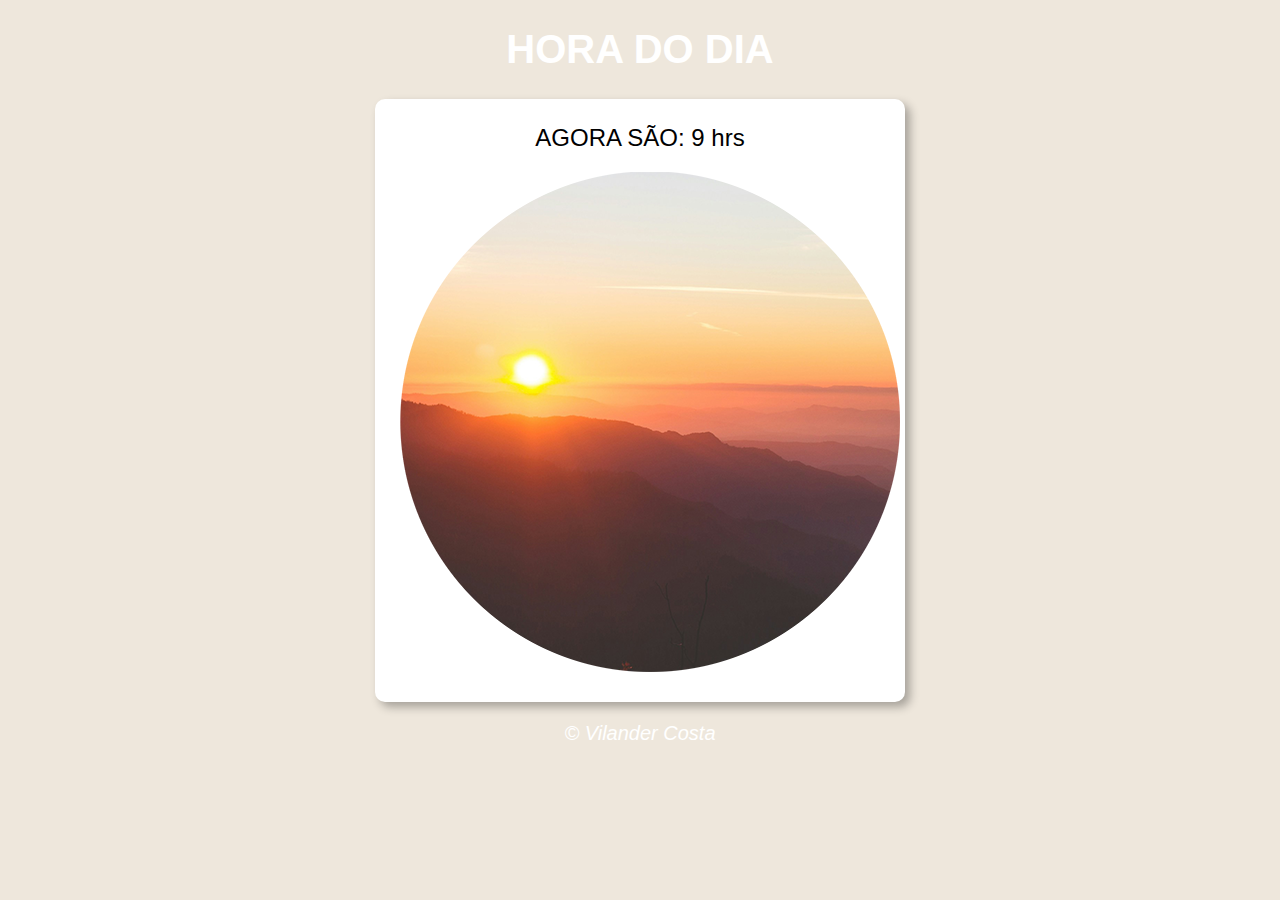
<file: exercicio js/01/index.html>
<!DOCTYPE html>
<html lang="pt-br">
<head>
    <meta charset="UTF-8">
    <meta name="viewport" content="width=device-width, initial-scale=1.0">
    <title>Hora do dia</title>
    <link rel="stylesheet" href="style.css">
</head>
<body onload="fnCarregar()">
    <header>
        <h1>HORA DO DIA</h1>
    </header>

    <section>
        <div id="msg">
        Aqui vai aparecer a mensagem...
        </div>
        <div id="foto">
            <img id="img" src="manha.png" alt="foto do dia">
        </div>
    </section>

    <footer>
        <p>&copy; Vilander Costa</p>
    </footer>
    
    <script src="app.js"></script>
</body>
</html>
</file>
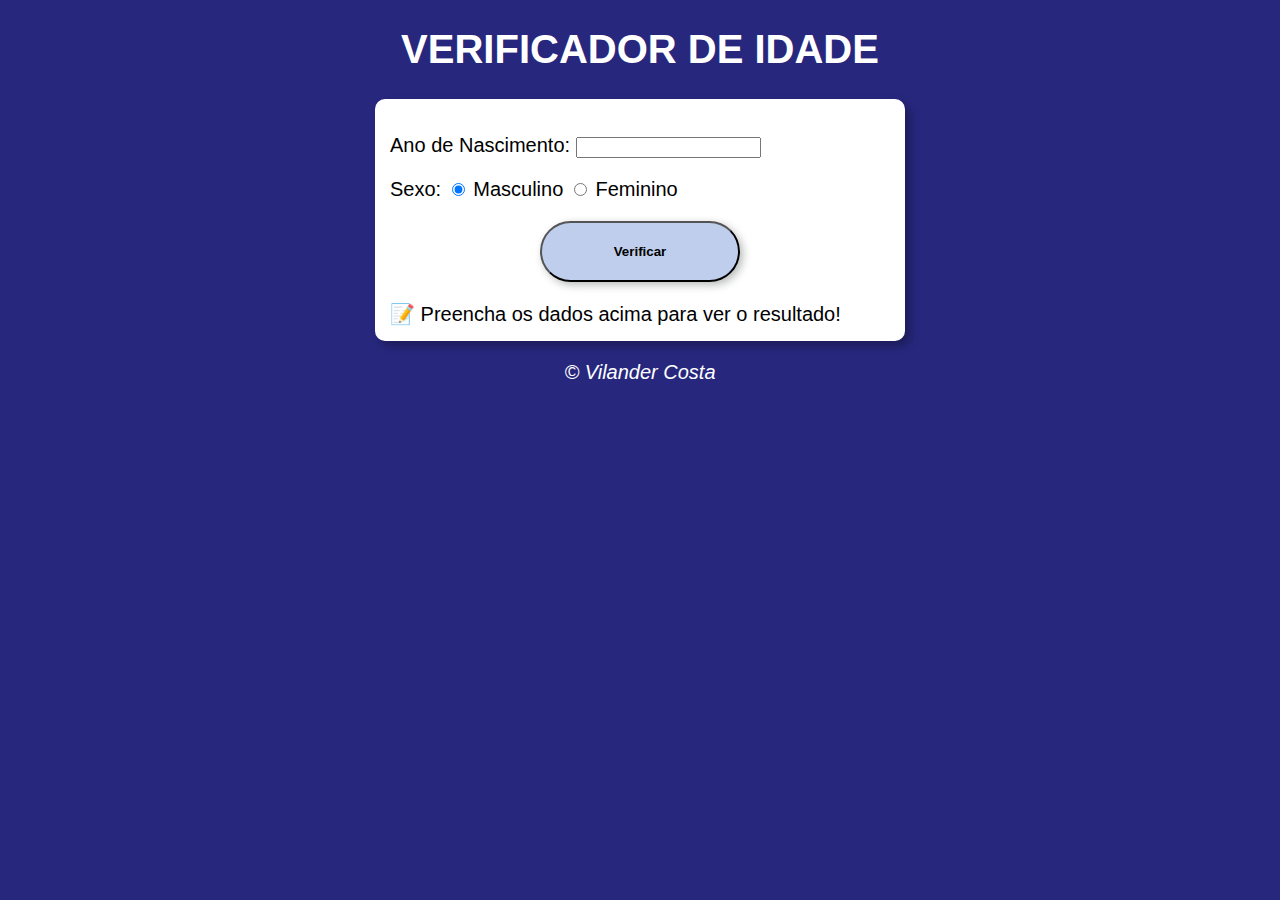
<file: exercicio js/02/index.html>
<!DOCTYPE html>
<html lang="pt-br">
<head>
    <meta charset="UTF-8">
    <meta name="viewport" content="width=device-width, initial-scale=1.0">
    <title>Verificador de Idade</title>
    <link rel="stylesheet" href="style.css">
</head>
<body>
    <header>
        <h1>VERIFICADOR DE IDADE</h1>
    </header>

    <section>
        <div>
          <p>Ano de Nascimento:
            <input type="number" name="txtano" id="txtano" min="0">
          </p>
          <p>Sexo:
            <input type="radio" name="radsex" id="masc" checked>
            <label for="masc">Masculino</label>
            <input type="radio" name="radsex" id="fem">
            <label for="fem">Feminino</label>
          </p>
          <p><input type="button" value="Verificar" id="btn" onclick="verificar()"></p>
        </div>
        <div id="res">
            📝 Preencha os dados acima para ver o resultado!
           
        </div>
    </section>

    <footer>
        <p>&copy; Vilander Costa</p>
    </footer>
    
    <script src="app.js"></script>
</body>
</html>
</file>
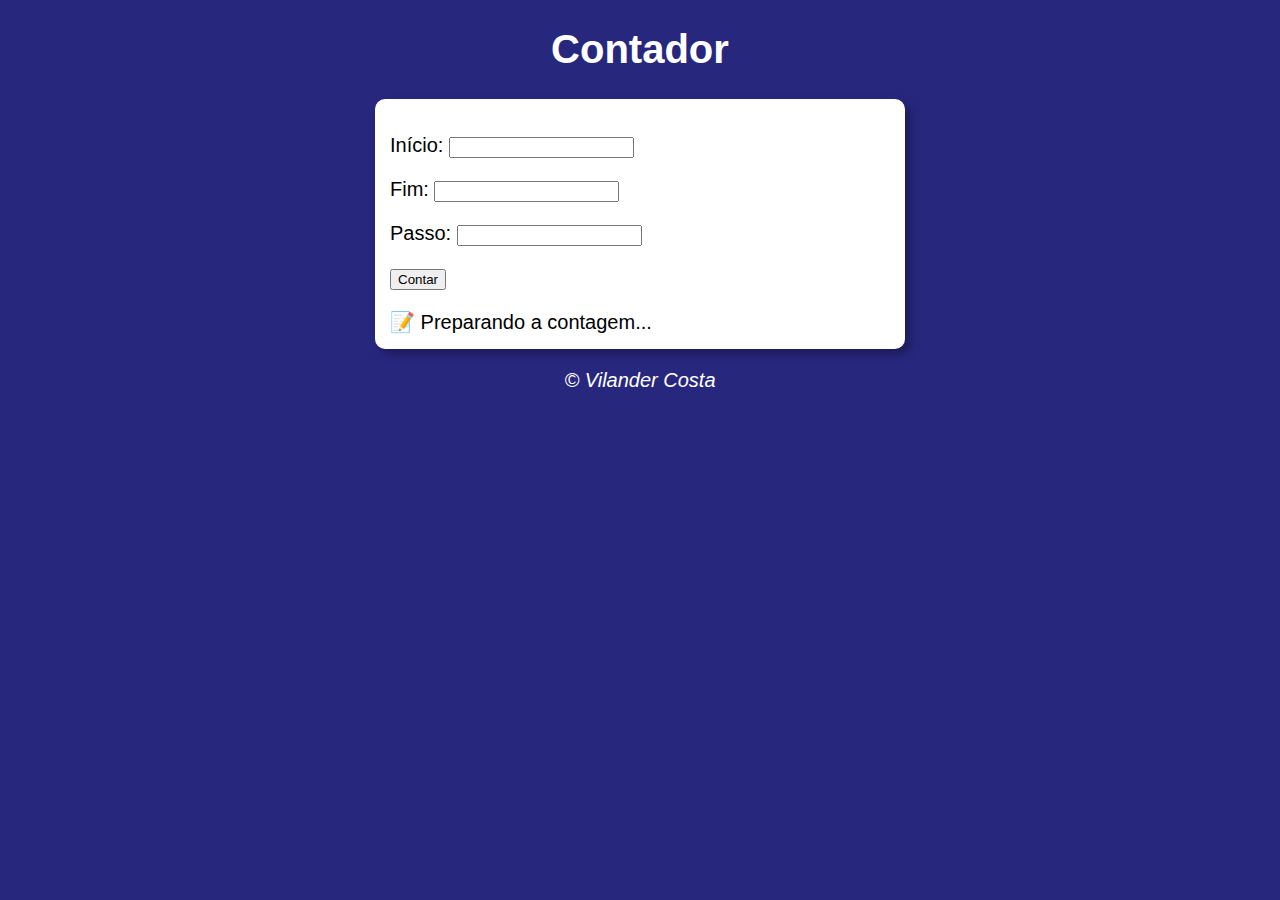
<file: exercicio js/03/index.html>
<!DOCTYPE html>
<html lang="pt-br">
<head>
    <meta charset="UTF-8">
    <meta name="viewport" content="width=device-width, initial-scale=1.0">
    <title>Modelo de Exercicios</title>
    <link rel="stylesheet" href="style.css">
</head>
<body>
    <header>
        <h1>Contador</h1>
    </header>

    <section>
        <div id="dados">
           <p>Início: <input type="number" name="inicio" id="txti"></p>
           <p>Fim: <input type="number" name="fim" id="txtf"></p>
           <p>Passo: <input type="number" name="passo" id="txtp"></p>
           <p><input type="button" value="Contar" onclick="fnContar()"></p>
        </div>
        <div id="res">
            📝 Preparando a contagem...
        </div>
    </section>

    <footer>
        <p>&copy; Vilander Costa</p>
    </footer>
    
    <script src="app.js"></script>
</body>
</html>
</file>
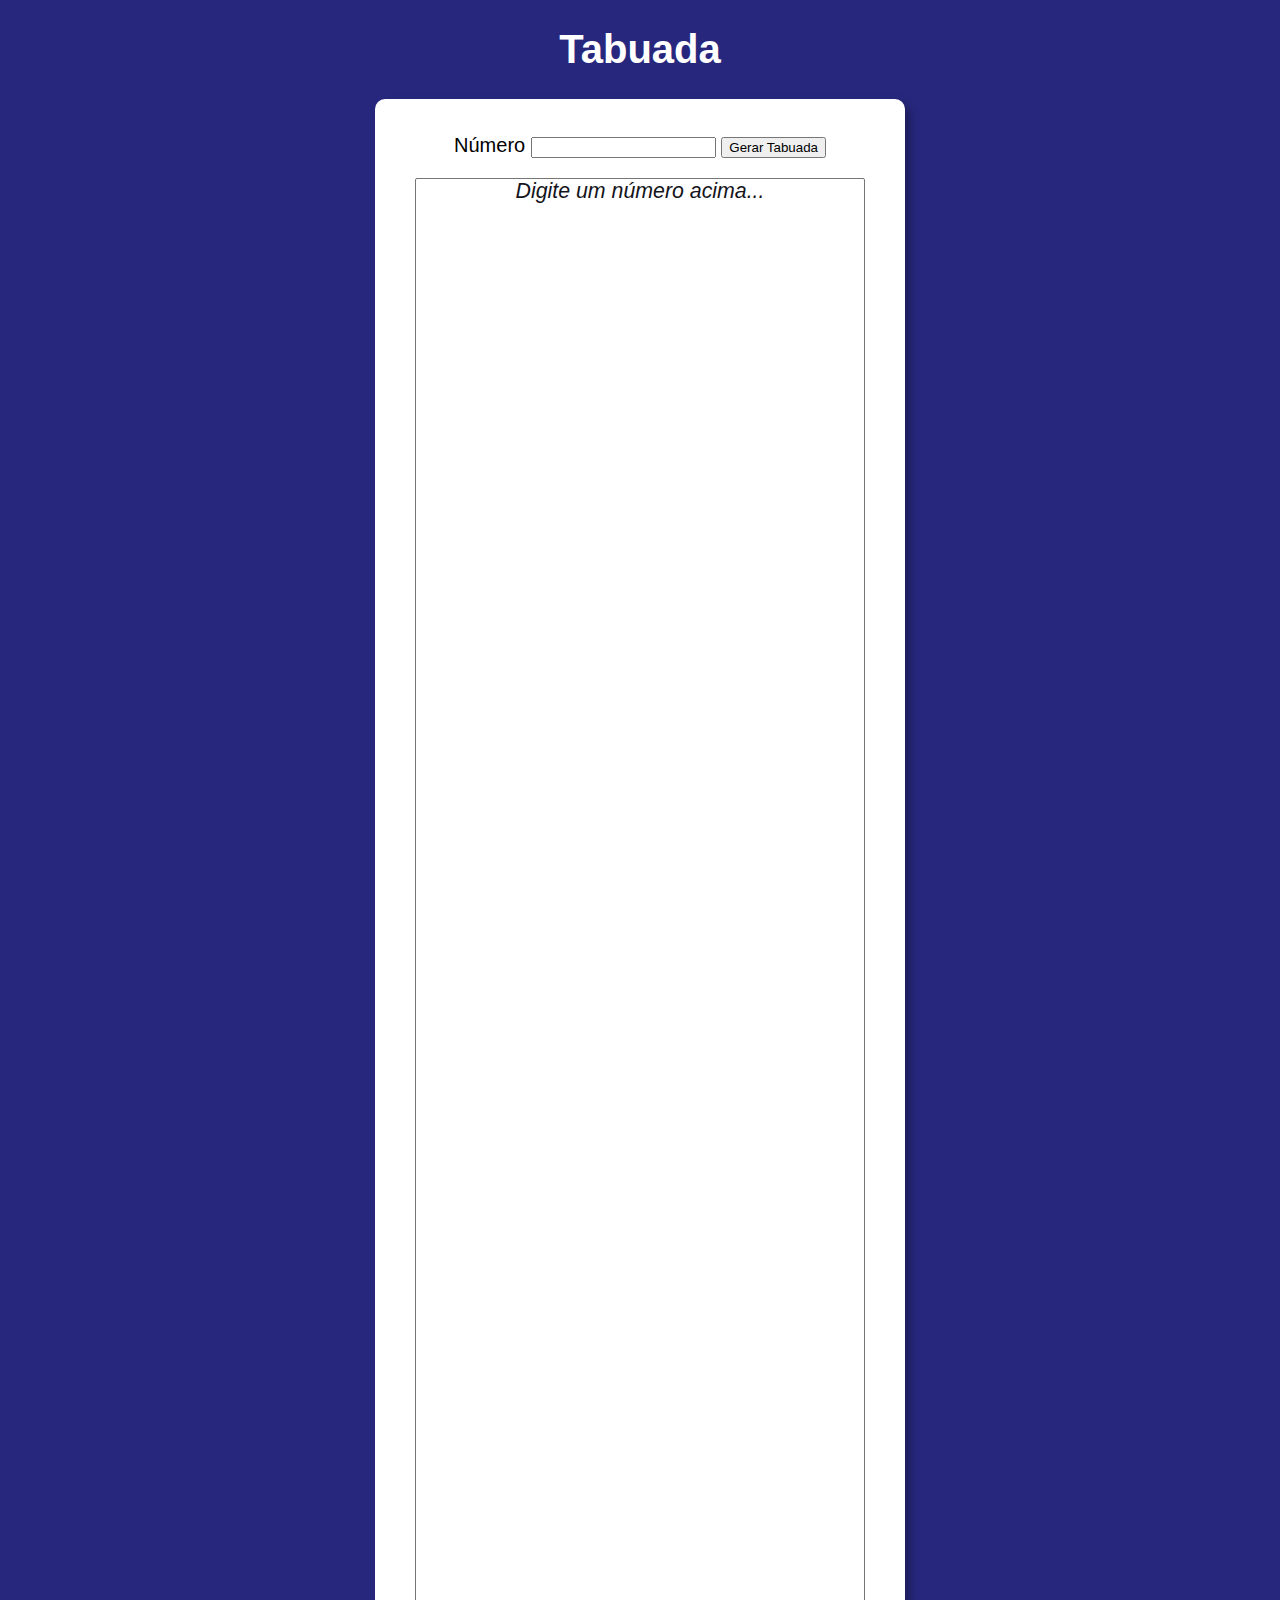
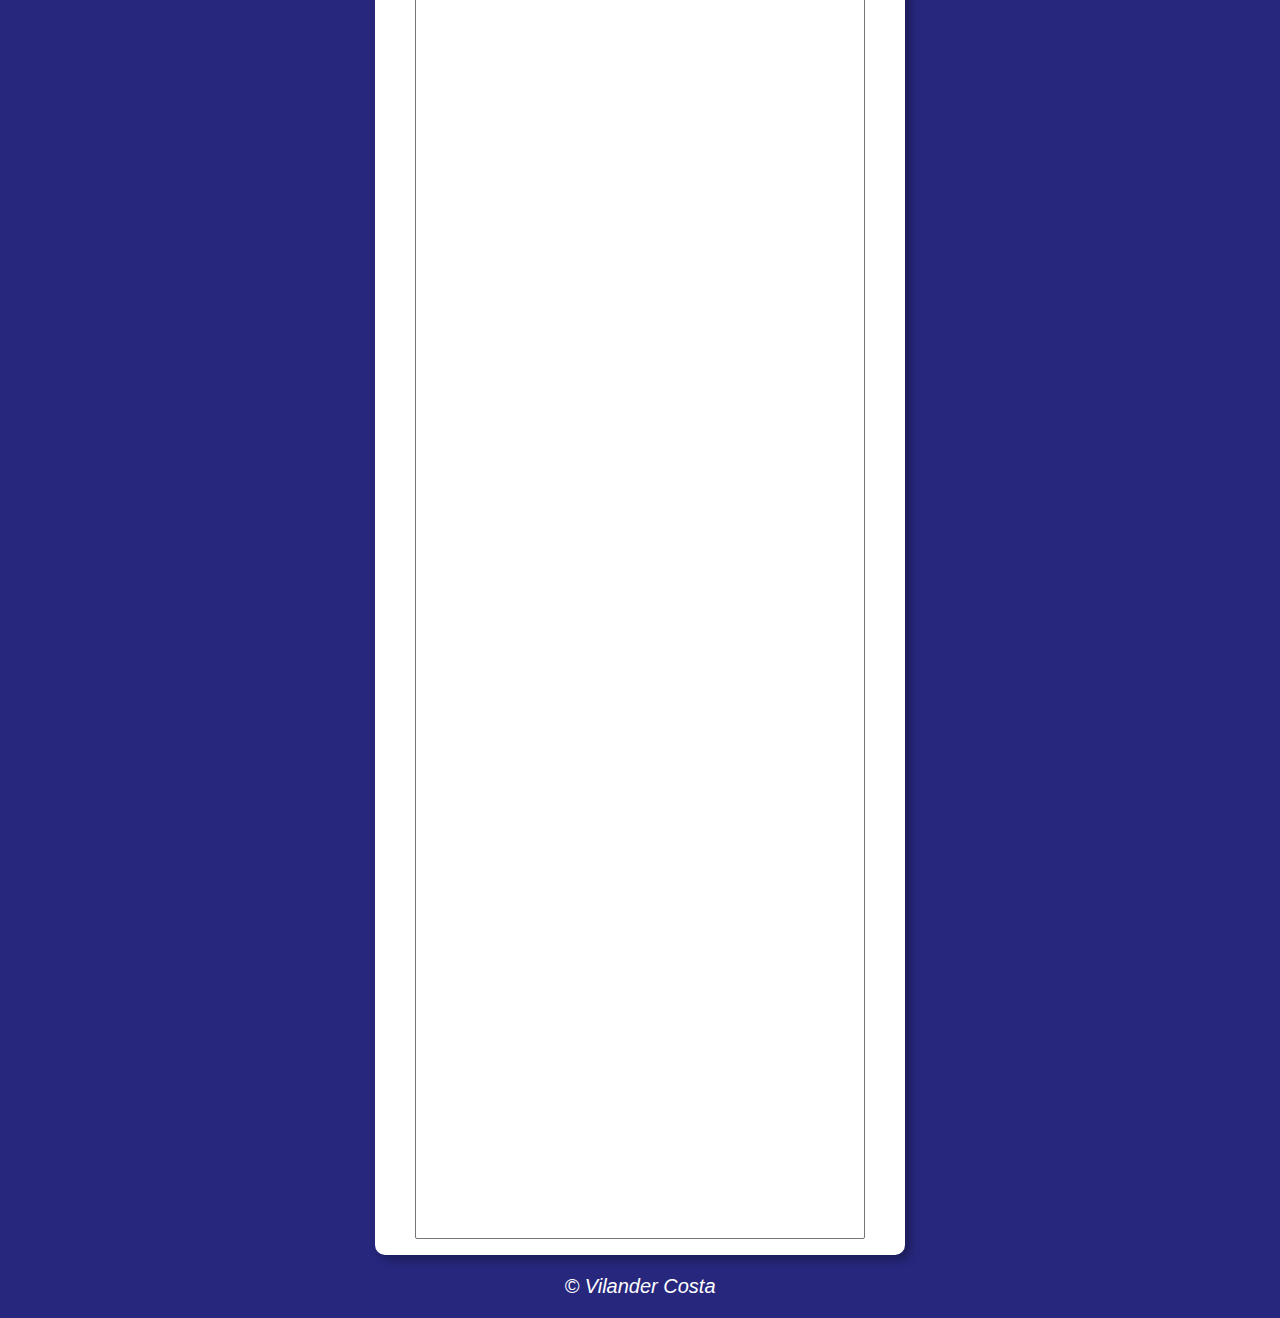
<file: exercicio js/04/index.html>
<!DOCTYPE html>
<html lang="pt-br">
<head>
    <meta charset="UTF-8">
    <meta name="viewport" content="width=device-width, initial-scale=1.0">
    <title>Exercicio tabuada</title>
    <link rel="stylesheet" href="style.css">
</head>
<body>
    <header>
        <h1>Tabuada</h1>
    </header>

    <section>
        <div>
            <p>Número <input type="number" name="num" id="txtn">
            <input type="button" value="Gerar Tabuada" onclick="fnTabuada()"></p>
            
        </div>
        <div>
            <select name="tabuada" id="seltab" size="100">
                <option>Digite um número acima...</option>
            </select>
        </div>
    </section>

    <footer>
        <p>&copy; Vilander Costa</p>
    </footer>
    
    <script src="app.js"></script>
</body>
</html>
</file>
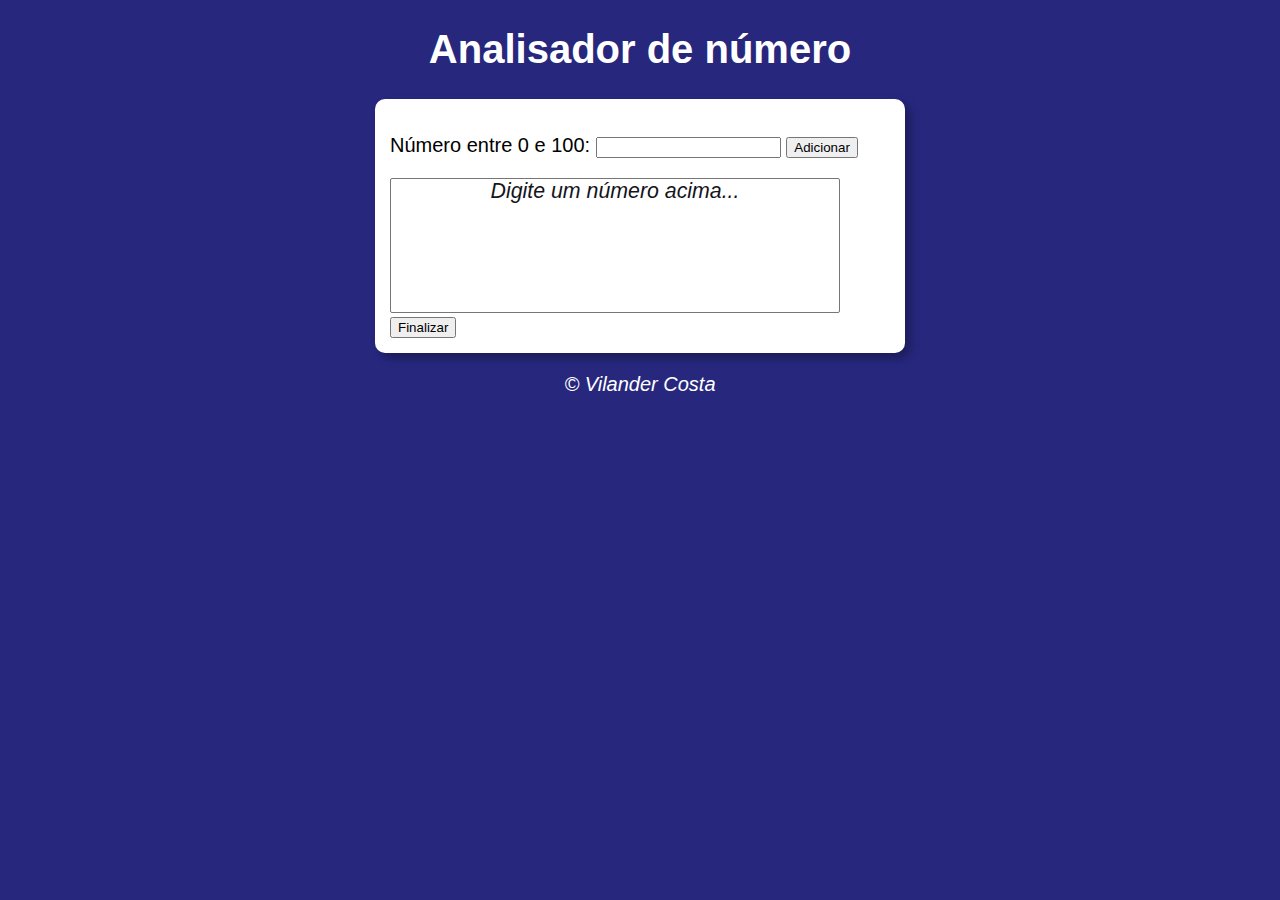
<file: exercicio js/05/index.html>
<!DOCTYPE html>
<html lang="pt-br">
<head>
    <meta charset="UTF-8">
    <meta name="viewport" content="width=device-width, initial-scale=1.0">
    <title>Analisador de Números</title>
    <link rel="stylesheet" href="style.css">
</head>
<body>
    <header>
        <h1>Analisador de número</h1>
    </header>

    <section>
        <div>
            <p>Número entre 0 e 100: 
                <input type="number" name="numeros" id="num">
                <input type="button" value="Adicionar" id="adicionar" onclick="fnAdicionar()">
            </p>
            <select name="numSelecionado" id="nums" size="5">
                <option>Digite um número acima...</option>
            </select>
            <input type="button" id="Finalizar" value="Finalizar" onclick="fnFinalizar()">
            
        </div>
        <div id="res">
            
            
        </div>
        
    </section>

    <footer>
        <p>&copy; Vilander Costa</p>
    </footer>
    
    <script src="app.js"></script>
</body>
</html>
</file>
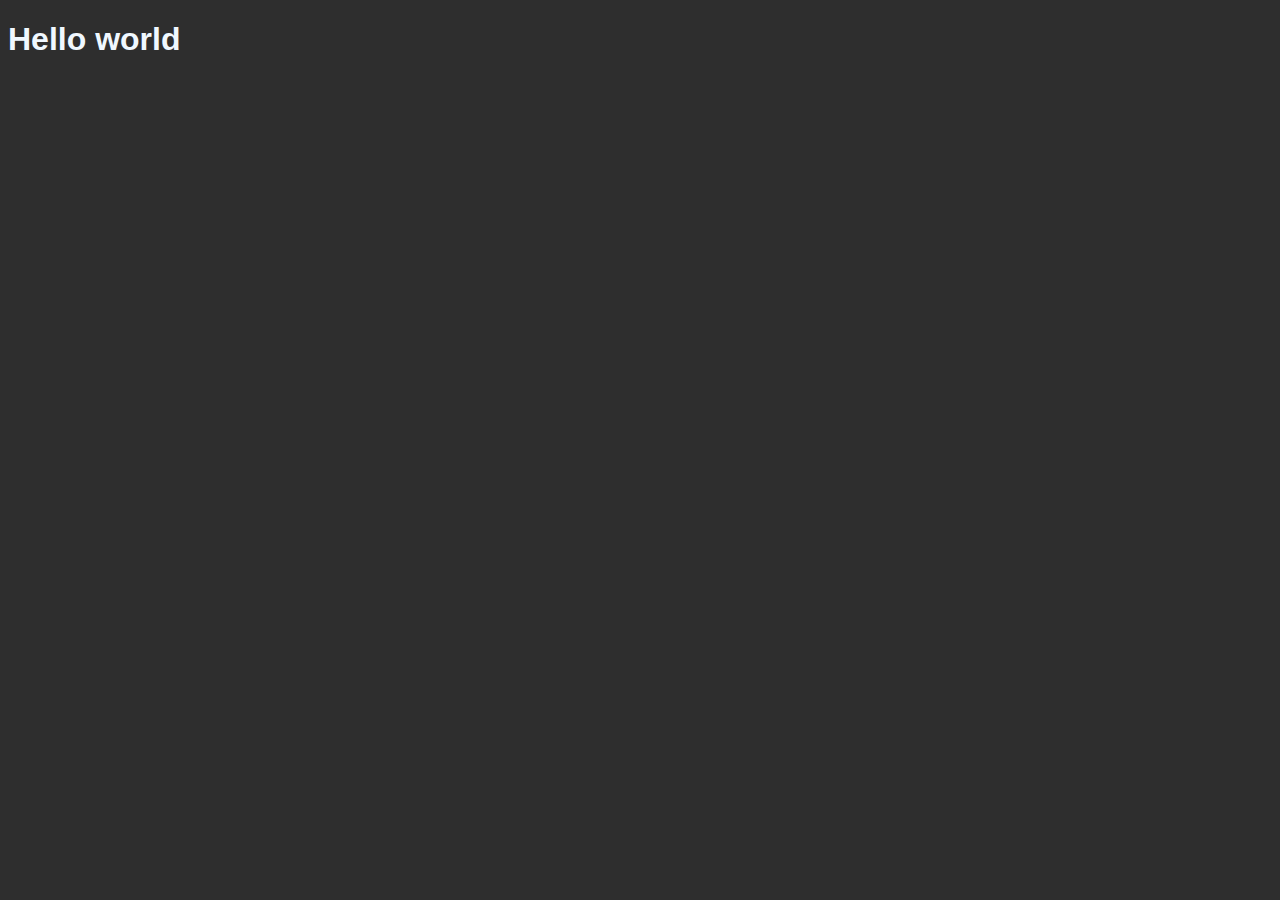
<file: aula04/ex001.html>
<!DOCTYPE html>
<html lang="pt-br">
<head>
    <meta charset="UTF-8">
    <meta name="viewport" content="width=device-width, initial-scale=1.0">
    <title>Meu primeiro programa...</title>
    <link rel="stylesheet" href="style.css">
</head>
<body>
    <h1>Hello world</h1>


    <script> 
    window.alert('Minha primeira mensagem!') 
    window.confirm('Tudo bem?') //Janela com botão Ok e Cancelar
    window.prompt('Qual seu nome?') // campo para input de nome
    </script>
</body>
</html>
</file>
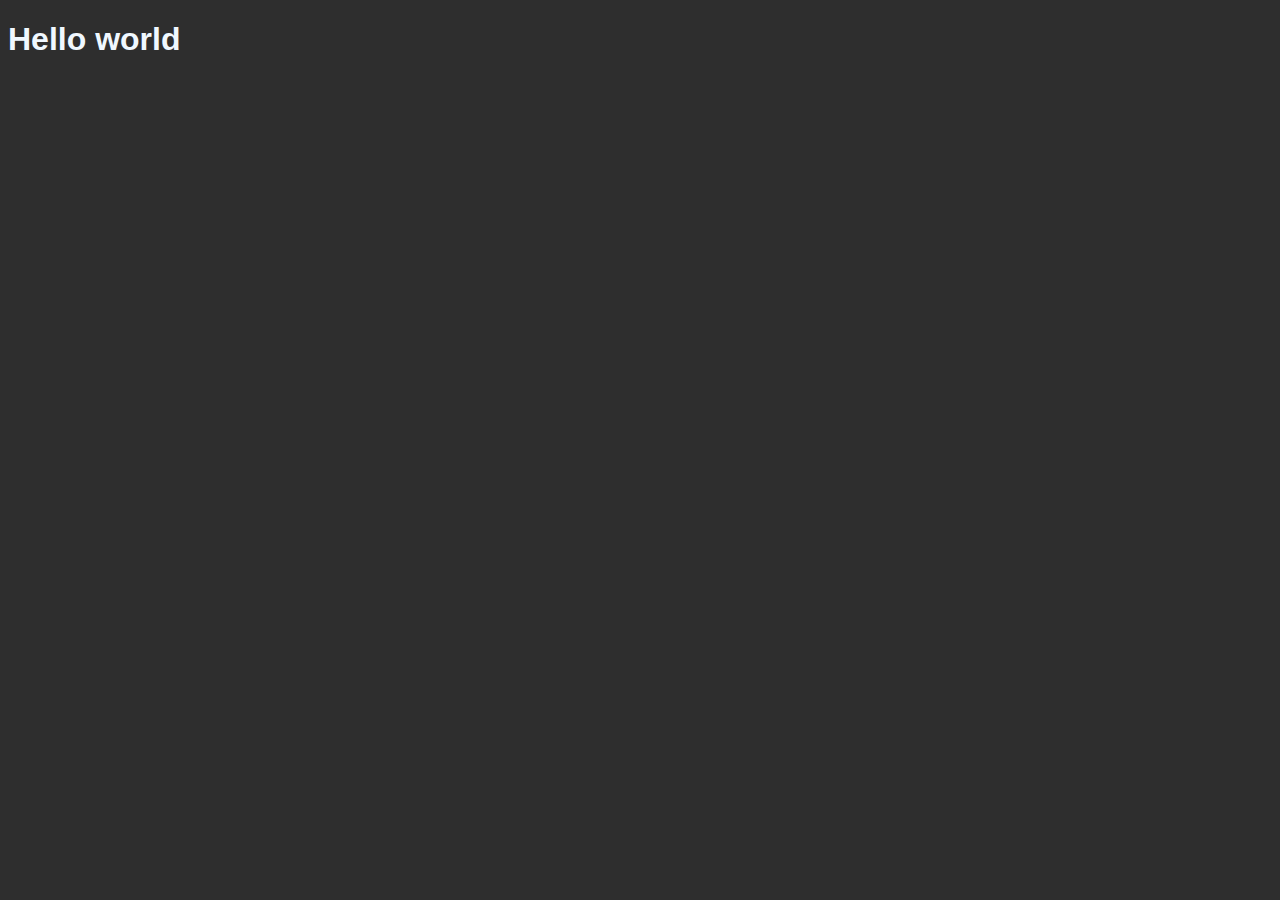
<file: aula06/ex002.html>
<!DOCTYPE html>
<html lang="pt-br">
<head>
    <meta charset="UTF-8">
    <meta name="viewport" content="width=device-width, initial-scale=1.0">
    <title>Meu primeiro programa...</title>
    <link rel="stylesheet" href="style.css">
</head>
<body>
    <h1>Hello world</h1>


    <script> 
    
    let nome = prompt('Qual seu nome?') // campo para input de nome
    alert('É um grande prazer em te conhecer '+ nome)
    </script>
</body>
</html>
</file>
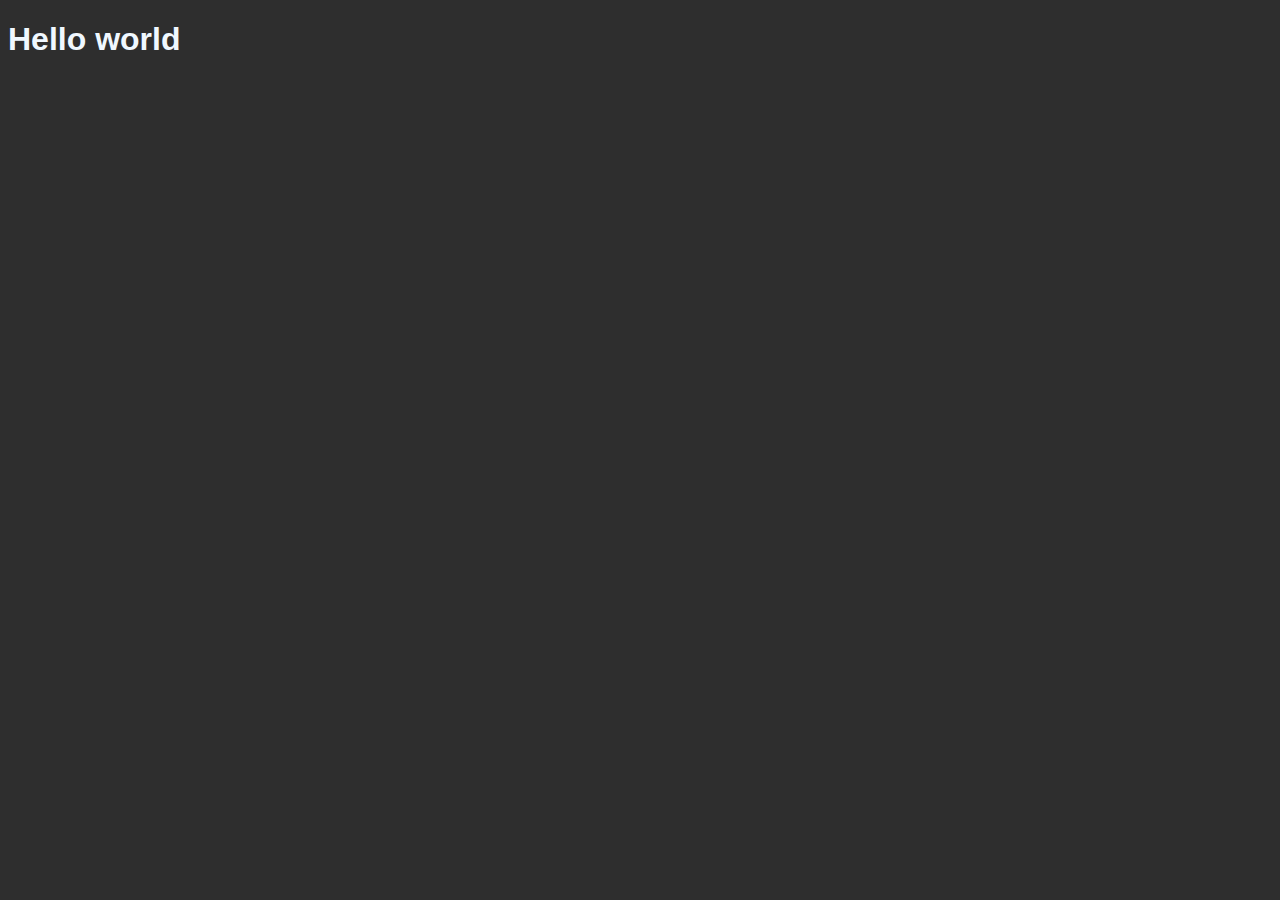
<file: aula06/ex003.html>
<!DOCTYPE html>
<html lang="pt-br">
<head>
    <meta charset="UTF-8">
    <meta name="viewport" content="width=device-width, initial-scale=1.0">
    <title>Meu primeiro programa...</title>
    <link rel="stylesheet" href="style.css">
</head>
<body>
    <h1>Hello world</h1>


    <script> 
        var n1 = parseFloat(window.prompt('Digite um numero: ')) //recebe como string
        var n2 = parseFloat(window.prompt('Digite outro numero: ')) //recebe como string
        var soma = n1+n2
        var soma = n1+n2
        alert('A soma dos dois números é: '+ soma) 
    </script>
</body>
</html>
</file>
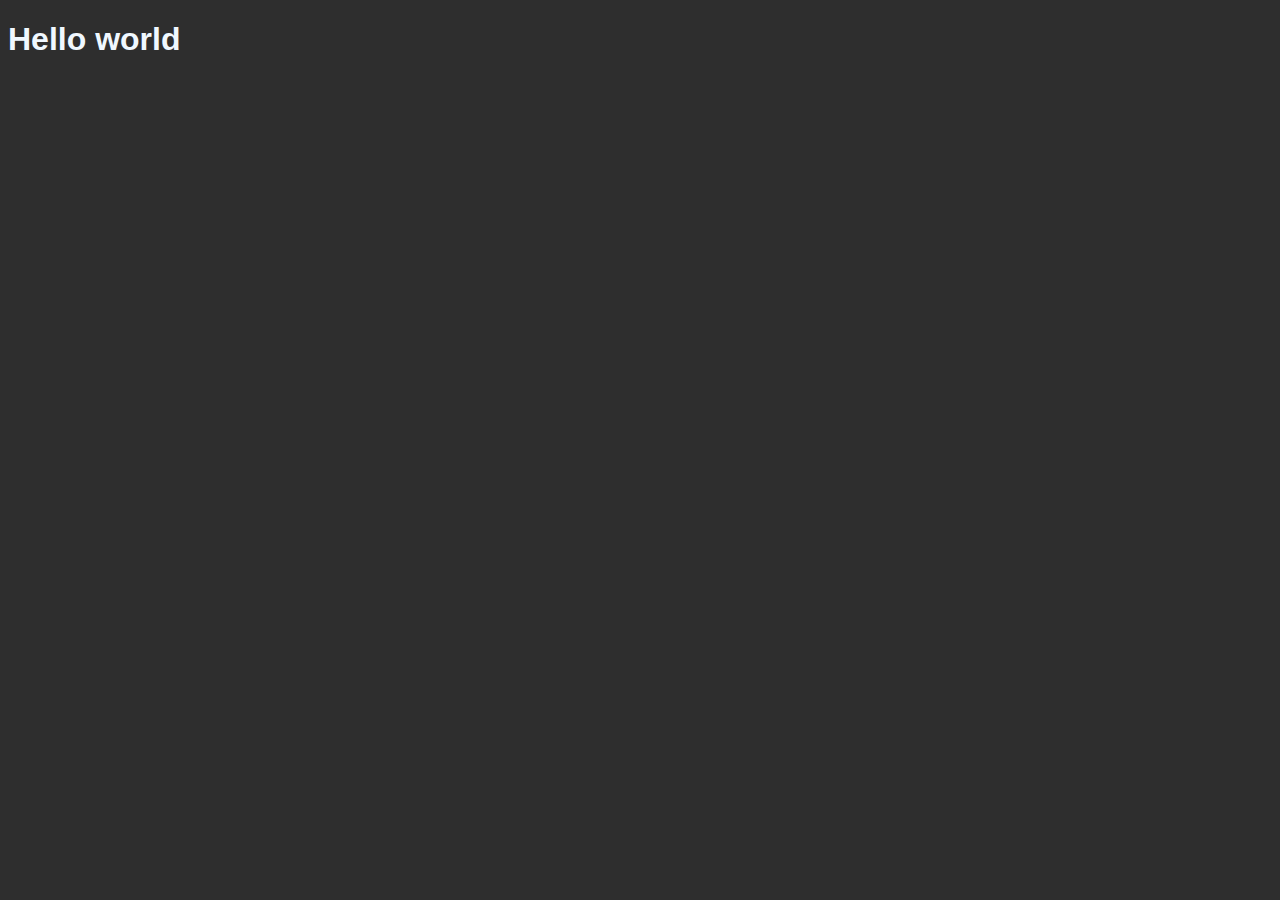
<file: aula06/ex004.html>
<!DOCTYPE html>
<html lang="pt-br">
<head>
    <meta charset="UTF-8">
    <meta name="viewport" content="width=device-width, initial-scale=1.0">
    <title>Meu primeiro programa...</title>
    <link rel="stylesheet" href="style.css">
</head>
<body>
    <h1>Hello world</h1>


    <script> 
        let nome =prompt('Qual é seu nome? ')
        document.write(`Seu nome tem ${nome.length} letras.<br/>`)
        document.write(`Seu nome em maiúsculas é ${nome.toUpperCase()}.<br/>`)
        document.write(`Seu nome em minusculas é ${nome.toLowerCase()}.`)
    </script>
</body>
</html>
</file>
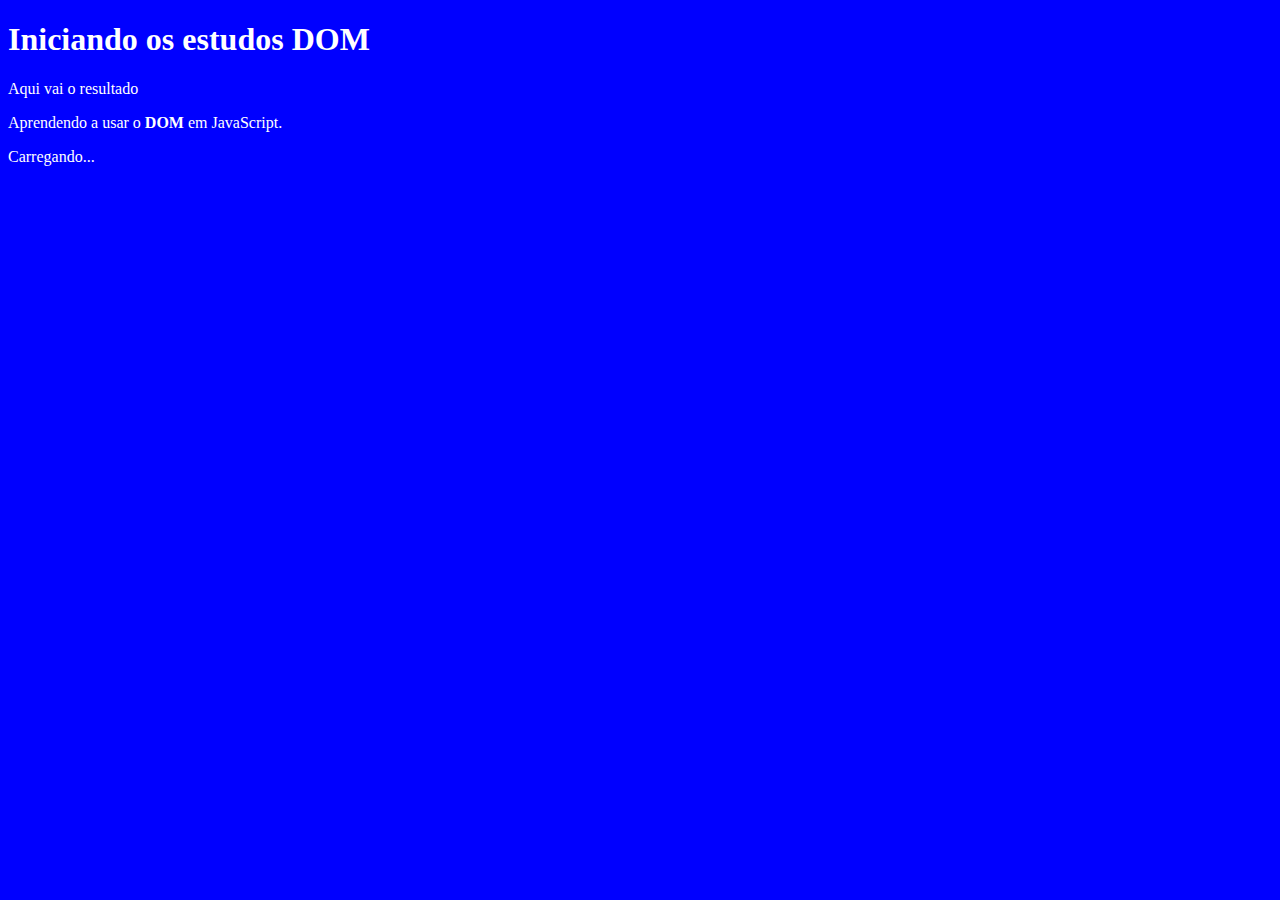
<file: aula06/ex005.html>
<!DOCTYPE html>
<html lang="pt-br">
<head>
    <meta charset="UTF-8">
    <meta name="viewport" content="width=device-width, initial-scale=1.0">
    <title>DExercicio 005</title>
    <style>
        body{
            background-color: blue;
            color: white;
        }
    </style>
</head>
<body>
    <h1>Iniciando os estudos DOM</h1>
    <p>Aqui vai o resultado</p>
    <p>Aprendendo a usar o <strong>DOM</strong> em JavaScript.</p>
    <div id="msg">Clique Aqui</div>

    <script>
        let d = document.getElementById('msg')
        d.innerText='Carregando...'
    </script>
    
</body>
</html>
</file>
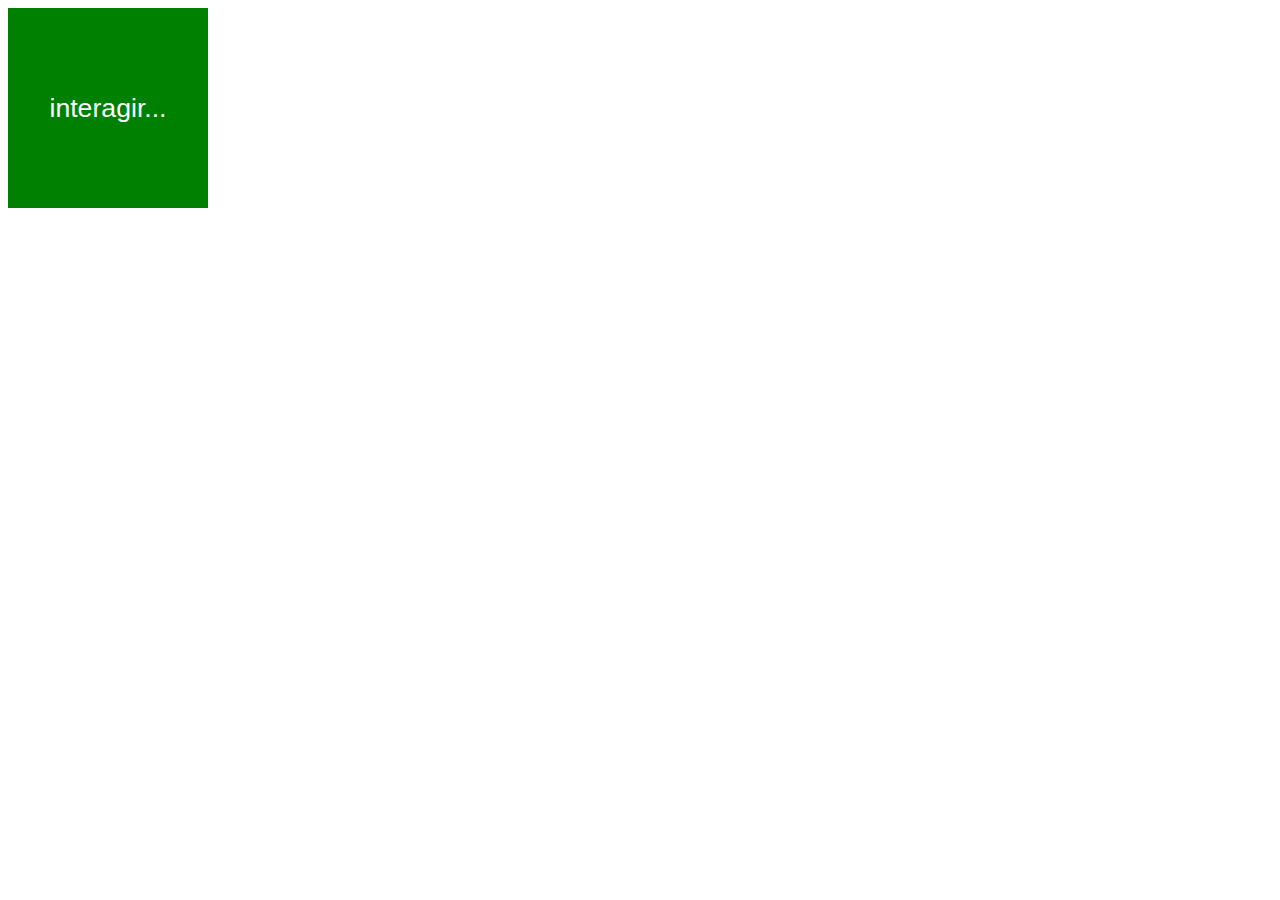
<file: aula10/ex006.html>
<!DOCTYPE html>
<html lang="pt-br">
<head>
    <meta charset="UTF-8">
    <meta name="viewport" content="width=device-width, initial-scale=1.0">
    <title>Eventos DOM</title>
    <style>
        div#area{
            font: normal 20pt Arial;
            background-color: green;
            color: #fff;
            width:200px;
            height: 200px;
            line-height: 200px;
            text-align: center;
        }
    </style>
</head>
<body>
    <div id="area" >
        interagir...
    </div>

    <script>
        let area = document.getElementById('area');
        area.addEventListener('click',clicar)
        area.addEventListener('mouseenter',entrar)
        area.addEventListener('mouseout',sair)

        function clicar(){
            area.innerText ='Clicou'
            area.style.background='red'
        }
        function entrar(){
            area.innerText='entrou'
        }

        function sair(){
            area.innerText ='Saiu'
            area.style.background ='green'
        }
    </script>
</body>
</html>
</file>
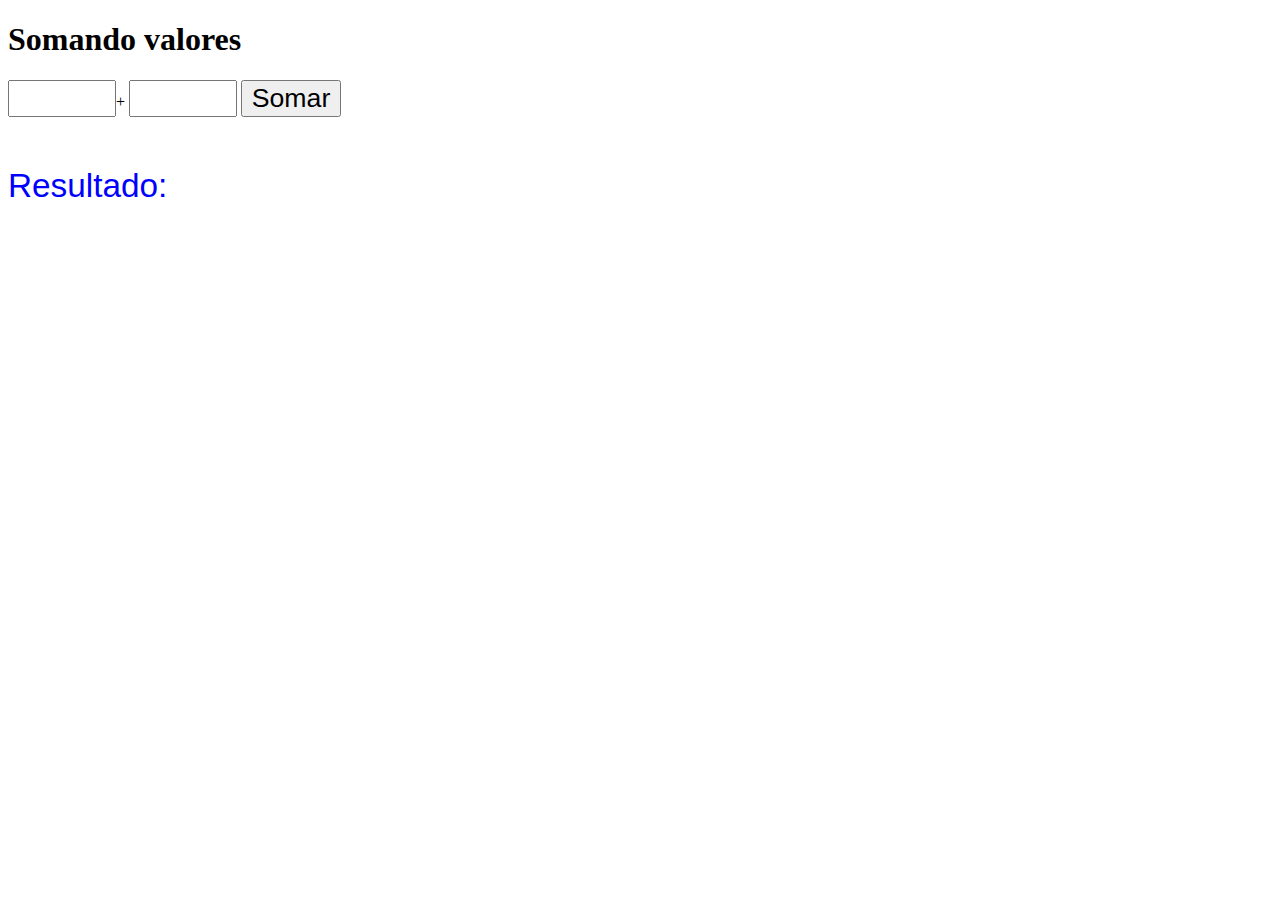
<file: aula10/ex007.html>
<!DOCTYPE html>
<html lang="pt-br">
<head>
    <meta charset="UTF-8">
    <meta name="viewport" content="width=device-width, initial-scale=1.0">
    <title>Somando numeros</title>
    <style>
        body{
            font: nomal 20pt arial;
        }
        input{
            font: normal 20pt arial;
            width: 100px;
        }
        #res{
            font: normal 25pt arial;
            margin-top:50px;
            color: blue;
        }
    </style>
</head>
<body>
    <h1>Somando valores</h1>
    <input type="number" name="txtn1" id="txtn1">+
    <input type="number" name="txtn2" id="txtn2">
    <input type="button" value="Somar" onclick="somar()"> 
    <div id="res">Resultado:</div>

    <script>
        function somar(){
            let tn1 = window.document.getElementById('txtn1')
            let tn2 = window.document.getElementById('txtn2')
            let res = document.getElementById('res')
            let n1 = Number(tn1.value)
            let n2 = Number(tn2.value)
            let s = n1+n2
            res.innerHTML = `A soma entre ${n1} e ${n2} é igual a ${s}!`
        }
    </script>
</body>
</html>
</file>
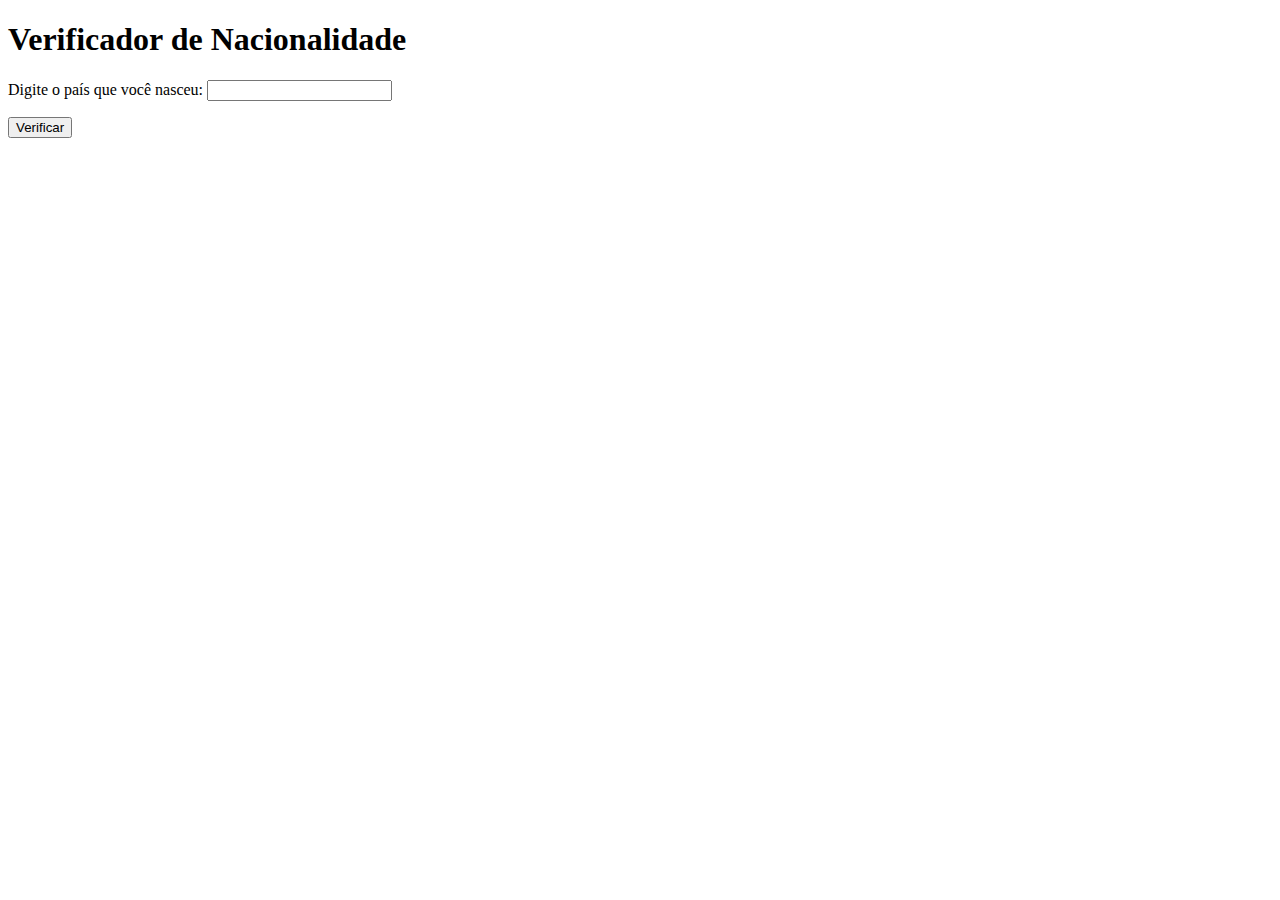
<file: aula11/ex010.html>
<!DOCTYPE html>
<html lang="en">
<head>
    <meta charset="UTF-8">
    <meta name="viewport" content="width=device-width, initial-scale=1.0">
    <title>Verificador de nacionalidade</title>
</head>
<body>
    <h1>Verificador de Nacionalidade</h1>
    <p>Digite o país que você nasceu: <input type="text" name="txtnac" id="txtnac"></p>
    <input type="button" value="Verificar" onclick="consultar()">
    <div id="resultado"></div>

    <script>
        function consultar(){
            let nac= document.querySelector('input#txtnac').value.toUpperCase()
            let res = document.querySelector('div#resultado')
            // let nac= txtnac.value
            res.innerHTML=`<p>Você nasceu no país <strong>${nac}</strong>!</p>`
            
            if(nac == 'BRASIL' || nac == 'BRAZIL'){
                res.innerHTML+='<p>Você é um cidadão(a) <strong>Brasileiro(a)</strong></p>'
            }else{
                res.innerHTML+='<p>Você é um cidadão(a) <strong>Estrangeiro(a)</strong></p>'
            }
        }

    </script>
    
</body>
</html>
</file>
<file: exercicio js/01/style.css>
body{
    background-color: #27277e;
    font: normal 15pt helvetica;
    
}

header{
    color: #fff;
    text-align: center;
}

section{
    background: #fff;
    border-radius: 10px;
    padding: 15px;
    width: 500px;
    margin: auto;
    box-shadow: 5px 5px 10px #0000004d;
}

footer{
    color: #fff;
    text-align: center;
    font-style: italic;
}

div{
    text-align: center;
    padding: 10px;
}

div#msg{
    font-size: x-large;
    font-family:Impact, Haettenschweiler, 'Arial Narrow Bold', sans-serif;
}
</file>
<file: exercicio js/02/style.css>
body{
    background-color: #27277e;
    font: normal 15pt helvetica;
    
}

header{
    color: #fff;
    text-align: center;
}

section{
    background: #fff;
    border-radius: 10px;
    padding: 15px;
    width: 500px;
    margin: auto;
    box-shadow: 5px 5px 10px #0000004d;
}

footer{
    color: #fff;
    text-align: center;
    font-style: italic;
}
#btn{
    align-items: baseline;
    display: flex;
    width: 200px;
    height: 61px;
    background: #7c9cd87e;
    border-radius: 31px;
    box-shadow: 3px 3px 8px #000e0e48;
    margin: 0 auto;
    font-weight: 700;
}

#btn:hover{
    scale:1.1;
}
</file>
<file: exercicio js/03/style.css>
body{
    background-color: #27277e;
    font: normal 15pt helvetica;
    
}

header{
    color: #fff;
    text-align: center;
}

section{
    background: #fff;
    border-radius: 10px;
    padding: 15px;
    width: 500px;
    margin: auto;
    box-shadow: 5px 5px 10px #0000004d;
}

footer{
    color: #fff;
    text-align: center;
    font-style: italic;
}
</file>
<file: exercicio js/04/style.css>
body{
    background-color: #27277e;
    font: normal 15pt helvetica;
    
}

header{
    color: #fff;
    text-align: center;
}

section{
    background: #fff;
    border-radius: 10px;
    padding: 15px;
    width: 500px;
    margin: auto;
    box-shadow: 5px 5px 10px #0000004d;
    text-align: center;
}

footer{
    color: #fff;
    text-align: center;
    font-style: italic;
}

#seltab{
    width: 450px;
    text-align: center;
    font-style: italic;
    font-size: 16pt;
    color: #14141b;
}
</file>
<file: exercicio js/05/style.css>
body {
    background-color: #27277e;
    font: normal 15pt helvetica;

}

header {
    color: #fff;
    text-align: center;
}

section {
    background: #fff;
    border-radius: 10px;
    padding: 15px;
    width: 500px;
    margin: auto;
    box-shadow: 5px 5px 10px #0000004d;
}

footer {
    color: #fff;
    text-align: center;
    font-style: italic;
}

#nums {
    width: 450px;
    text-align: center;
    font-style: italic;
    font-size: 16pt;
    color: #14141b;
}
</file>
<file: aula04/style.css>
*{
    font-family: Arial, Helvetica, sans-serif;
}

body{
    background-color: rgba(31, 31, 31, 0.932);
    color: aliceblue;
}
</file>
<file: aula06/style.css>
*{
    font-family: Arial, Helvetica, sans-serif;
}

body{
    background-color: rgba(31, 31, 31, 0.932);
    color: aliceblue;
}
</file>
